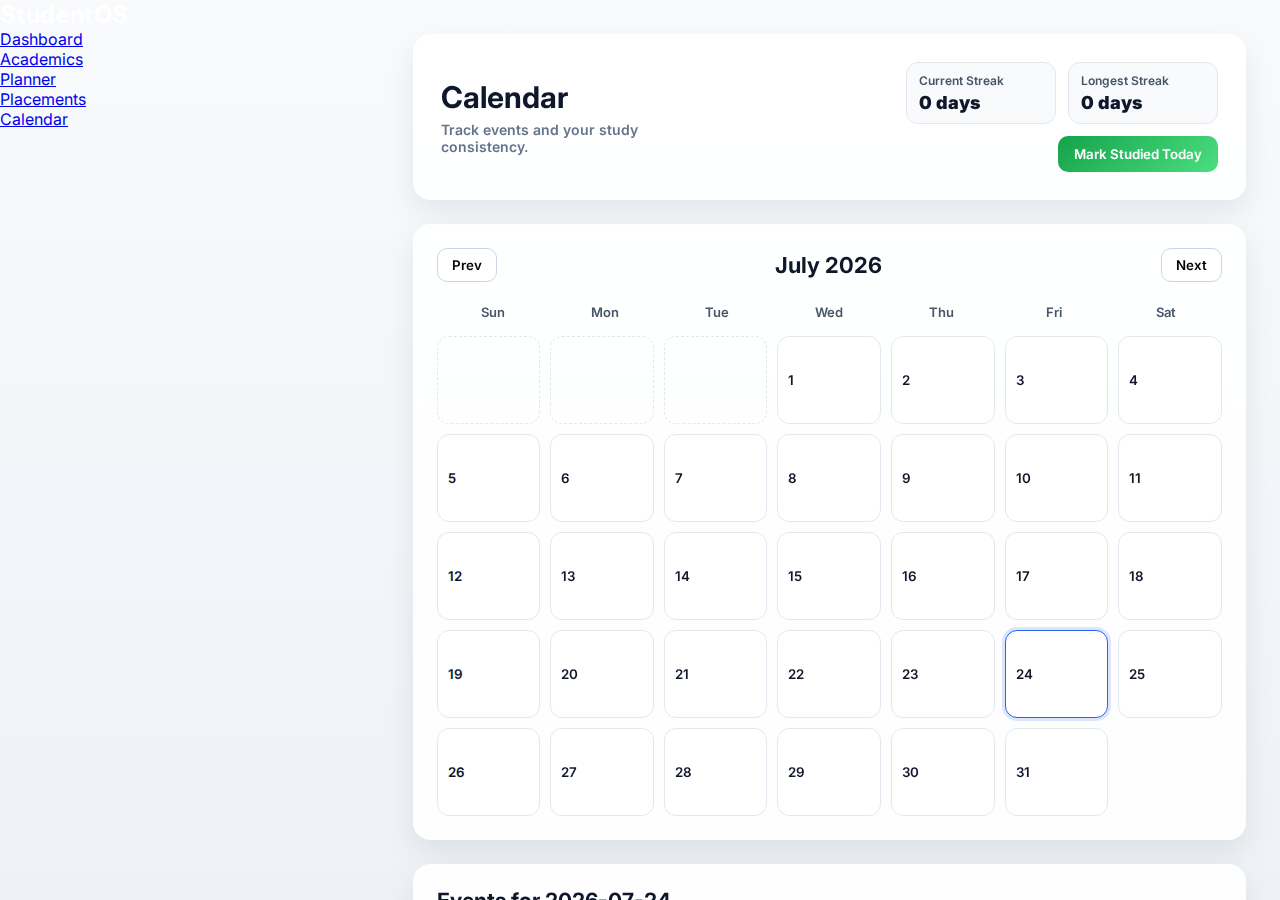
<file: 10-calendar.html>
<!DOCTYPE html>
<html lang="en">
<head>
  <meta charset="UTF-8">
  <meta name="viewport" content="width=device-width, initial-scale=1.0">
  <title>StudentOS | Calendar</title>
  <link rel="stylesheet" href="5-style.css">
</head>
<body>

  <nav class="navbar">
    <h2 class="logo">StudentOS</h2>
    <ul>
      <li><a href="1-index.html">Dashboard</a></li>
      <li><a href="3-academics.html">Academics</a></li>
      <li><a href="2-planner.html">Planner</a></li>
      <li><a href="4-placements.html">Placements</a></li>
      <li><a href="10-calendar.html">Calendar</a></li>
    </ul>
  </nav>

  <main class="container">
    <section class="calendar-stats card" aria-label="Study streak stats">
      <div>
        <h1>Calendar</h1>
        <p>Track events and your study consistency.</p>
      </div>
      <div class="streak-row" role="status" aria-live="polite">
        <div class="streak-pill">
          <span class="streak-label">Current Streak</span>
          <strong id="currentStreak">0 days</strong>
        </div>
        <div class="streak-pill">
          <span class="streak-label">Longest Streak</span>
          <strong id="longestStreak">0 days</strong>
        </div>
        <button id="markStudiedBtn" type="button">Mark Studied Today</button>
      </div>
    </section>

    <section class="card calendar-card" aria-label="Monthly calendar">
      <header class="calendar-header">
        <button id="prevMonthBtn" type="button" aria-label="Previous month">Prev</button>
        <h2 id="monthLabel">Month Year</h2>
        <button id="nextMonthBtn" type="button" aria-label="Next month">Next</button>
      </header>

      <div class="calendar-weekdays" aria-hidden="true">
        <span>Sun</span>
        <span>Mon</span>
        <span>Tue</span>
        <span>Wed</span>
        <span>Thu</span>
        <span>Fri</span>
        <span>Sat</span>
      </div>

      <div id="calendarGrid" class="calendar-grid" role="grid" aria-label="Calendar dates"></div>
    </section>

    <section class="card events-card" aria-label="Selected date events">
      <h3 id="selectedDateLabel">Events for --</h3>

      <form id="eventForm">
        <input type="text" id="eventInput" placeholder="Add an event for selected date" required>
        <button type="submit">Add Event</button>
      </form>

      <ul id="eventList" class="event-list"></ul>
    </section>
  </main>

  <script src="10-calendar.js"></script>
</body>
</html>
</file>
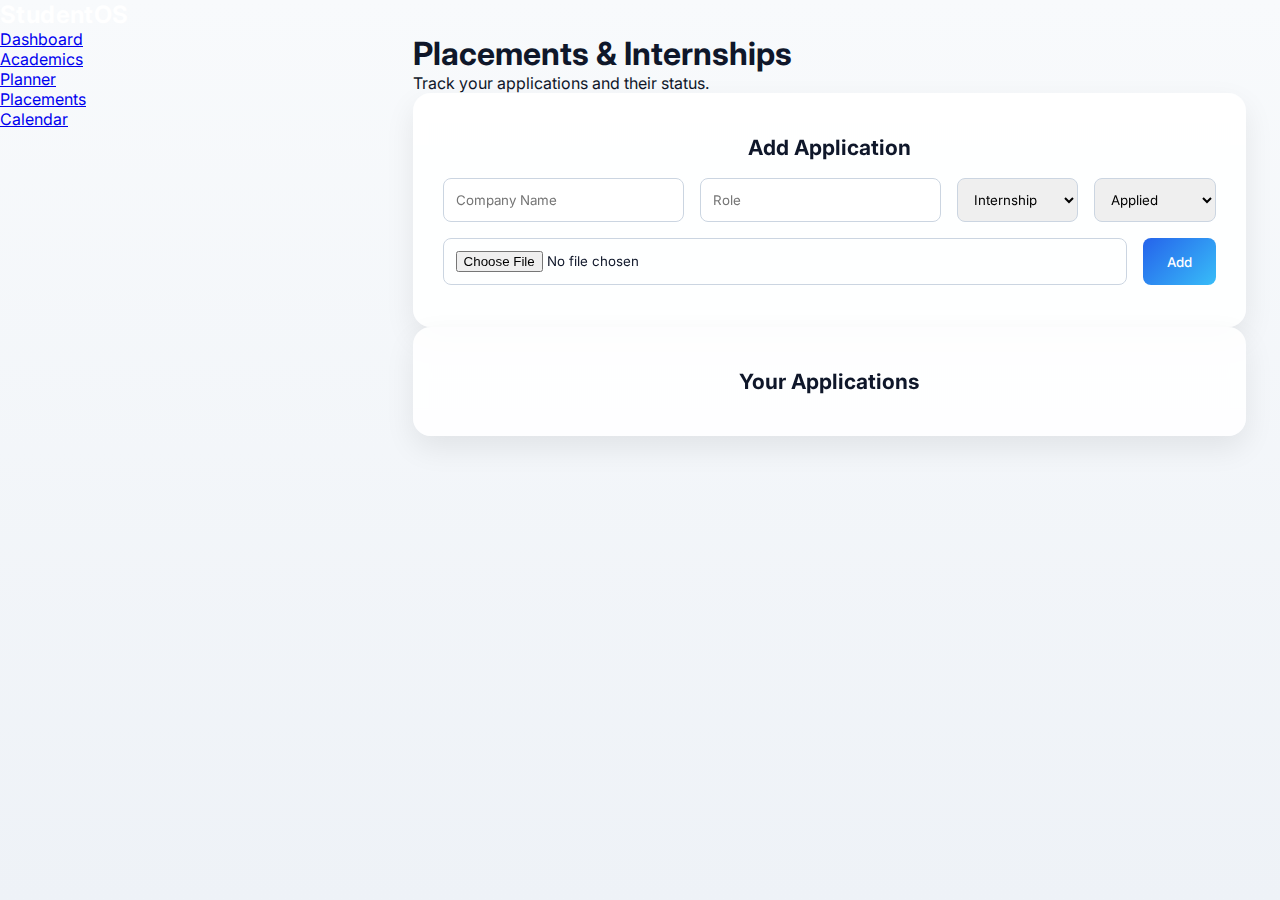
<file: 4-placements.html>
<!DOCTYPE html>
<html lang="en">
<head>
  <meta charset="UTF-8">
  <meta name="viewport" content="width=device-width, initial-scale=1.0">
  <title>StudentOS | Placements</title>
  <link rel="stylesheet" href="5-style.css">
</head>
<body>

  <!-- NAVBAR -->
  <nav class="navbar">
    <h2 class="logo">StudentOS</h2>
    <ul>
      <li><a href="1-index.html">Dashboard</a></li>
      <li><a href="3-academics.html">Academics</a></li>
      <li><a href="2-planner.html">Planner</a></li>
      <li><a href="4-placements.html">Placements</a></li>
      <li><a href="10-calendar.html">Calendar</a></li>
    </ul>
  </nav>

  <!-- CONTENT -->
  <main class="container">
    <h1>Placements & Internships</h1>
    <p>Track your applications and their status.</p>

    <!-- Add Application -->
    <section class="card">
      <h3>Add Application</h3>

      <form id="placementForm">
        <input 
          type="text" 
          id="company" 
          placeholder="Company Name" 
          required
        >

        <input 
          type="text" 
          id="role" 
          placeholder="Role" 
          required
        >

        <select id="type">
          <option value="Internship">Internship</option>
          <option value="Placement">Placement</option>
        </select>

        <select id="status">
          <option value="Applied">Applied</option>
          <option value="Interview">Interview</option>
          <option value="Offer">Offer</option>
          <option value="Rejected">Rejected</option>
        </select>

        <!-- Upload Resume -->
        <input 
          type="file" 
          id="resumeFile" 
          accept="application/pdf" 
          required
        >

        <button type="submit">Add</button>
      </form>
    </section>

    <!-- Applications List -->
    <section class="card">
      <h3>Your Applications</h3>
      <div id="placementList"></div>
    </section>
  </main>

  <script src="6-storage.js"></script>
  <script src="9-placements.js"></script>

</body>
</html>
</file>
<file: 5-style.css>
/* ===== GOOGLE FONT ===== */
@import url('https://fonts.googleapis.com/css2?family=Inter:wght@400;500;600;700&display=swap');

:root {
  --sidebar-width: 250px;
  --sidebar-collapsed-width: 88px;
}

/* ===== GLOBAL RESET ===== */
*,
*::before,
*::after {
  margin: 0;
  padding: 0;
  box-sizing: border-box;
  font-family: 'Inter', sans-serif;
}

body {
  display: flex;
  min-height: 100vh;
  overflow-x: hidden;
  background: linear-gradient(180deg, #f8fafc, #eef2f7);
  color: #0f172a;
  transition: background 0.3s ease, color 0.3s ease;
}

/* ===== SIDEBAR ===== */
.sidebar {
  position: fixed;
  top: 0;
  left: 0;
  width: var(--sidebar-width);
  height: 100vh;
  background: #0f172a;
  padding: 24px 16px;
  border-right: 1px solid #1e293b;
  z-index: 1000;
  display: flex;
  flex-direction: column;
  gap: 26px;
  transition: background-color 0.3s ease, border-color 0.3s ease;
}

.sidebar-brand {
  display: flex;
  align-items: center;
  gap: 12px;
  padding: 6px 8px;
}

.logo-mark {
  width: 34px;
  height: 34px;
  border-radius: 10px;
  display: grid;
  place-items: center;
  font-size: 12px;
  font-weight: 700;
  color: #0f172a;
  background: linear-gradient(135deg, #38bdf8, #2563eb);
}

.logo {
  color: #ffffff;
  font-weight: 700;
  letter-spacing: 0.4px;
}

.sidebar-nav {
  list-style: none;
  display: grid;
  gap: 8px;
}

.sidebar-nav a {
  display: flex;
  align-items: center;
  gap: 12px;
  color: #cbd5e1;
  text-decoration: none;
  border-radius: 12px;
  padding: 11px 12px;
  font-size: 14px;
  transition: background-color 0.25s ease, color 0.25s ease, transform 0.25s ease;
}

.sidebar-nav a i {
  width: 18px;
  height: 18px;
  flex-shrink: 0;
}

.sidebar-nav a:hover {
  background: #1e293b;
  color: #ffffff;
  transform: translateX(2px);
}

.sidebar-nav a.active {
  color: #ffffff;
  background: linear-gradient(135deg, #2563eb, #38bdf8);
  box-shadow: 0 10px 22px rgba(37, 99, 235, 0.3);
}

.sidebar-theme {
  margin-top: auto;
  display: flex;
  flex-direction: column;
  align-items: flex-start;
  gap: 10px;
  padding: 10px 8px 4px;
}

.sidebar-theme-label {
  font-size: 12px;
  font-weight: 600;
  color: #94a3b8;
}

.theme-switch {
  position: relative;
  display: inline-flex;
  width: 55px;
  height: 28px;
  align-items: center;
  justify-content: center;
  border-radius: 50px;
  border: 1px solid #334155;
  background: #111827;
  overflow: hidden;
}

.theme-switch input {
  position: absolute;
  opacity: 0;
  inset: 0;
  cursor: pointer;
}

.theme-switch i {
  position: absolute;
  width: 14px;
  height: 14px;
  color: #cbd5e1;
  opacity: 0.65;
  z-index: 0;
}

.theme-switch i:first-of-type {
  left: 6px;
}

.theme-switch i:last-of-type {
  right: 6px;
}

.theme-switch-slider {
  position: absolute;
  width: 22px;
  height: 22px;
  top: 50%;
  left: 3px;
  transform: translateY(-50%);
  border-radius: 50%;
  background: linear-gradient(135deg, #2563eb, #38bdf8);
  transition: transform 0.3s ease;
  z-index: 1;
}

.theme-switch input:checked + .theme-switch-slider {
  transform: translate(27px, -50%);
}

/* ===== LAYOUT ===== */
.container {
  flex: 1;
  min-width: 0;
  margin-left: var(--sidebar-width);
  height: 100vh;
  overflow-y: auto;
  padding: 34px;
  transition: background-color 0.3s ease, color 0.3s ease;
}

/* ===== DASHBOARD HERO ===== */
.dashboard-header {
  background: radial-gradient(circle at top left, #1e293b, #020617);
  color: white;
  padding: 40px 48px;
  border-radius: 20px;
  margin-bottom: 40px;
  box-shadow: 0 20px 40px rgba(15, 23, 42, 0.3);
}

.dashboard-header h1 {
  font-size: 32px;
  font-weight: 700;
  margin-bottom: 8px;
}

.dashboard-header p {
  font-size: 16px;
  color: #cbd5e1;
}

/* ===== DASHBOARD CARDS ===== */
.cards {
  display: grid;
  grid-template-columns: repeat(4, minmax(0, 1fr));
  gap: 28px;
}

.card-link {
  text-decoration: none;
  color: inherit;
}

.card {
  background: rgba(255,255,255,0.9);
  backdrop-filter: blur(6px);
  padding: 42px 30px;
  border-radius: 18px;
  text-align: center;
  font-size: 18px;
  font-weight: 600;
  box-shadow: 0 12px 30px rgba(0,0,0,0.08);
  cursor: pointer;
  transition: all 0.35s ease;
  position: relative;
  overflow: hidden;
}

.card::before {
  content: "";
  position: absolute;
  inset: 0;
  background: linear-gradient(
    120deg,
    transparent,
    rgba(56,189,248,0.15),
    transparent
  );
  opacity: 0;
  transition: opacity 0.4s ease;
  pointer-events: none;
}

.card:hover::before {
  opacity: 1;
}

.card:hover {
  transform: translateY(-10px) scale(1.02);
  box-shadow: 0 25px 45px rgba(15, 23, 42, 0.2);
}

/* ===== CARD ICON ===== */
.card-icon {
  width: 42px;
  height: 42px;
  margin-bottom: 14px;
  color: #2563eb;
}

/* ===== FORMS ===== */
form {
  display: flex;
  gap: 16px;
  margin-top: 18px;
  flex-wrap: wrap;
}

form input,
form select {
  padding: 12px;
  flex: 1;
  border-radius: 8px;
  border: 1px solid #cbd5e1;
}

form button {
  padding: 12px 24px;
  background: linear-gradient(135deg, #2563eb, #38bdf8);
  color: white;
  border: none;
  cursor: pointer;
  border-radius: 8px;
  font-weight: 500;
}

form button:hover {
  opacity: 0.9;
}

/* ===================================================== */
/* ===================== PLANNER ======================= */
/* ===================================================== */

.task-item {
  display: flex;
  justify-content: space-between;
  align-items: center;
  padding: 16px 18px;
  background: #ffffff;
  margin-bottom: 14px;
  border-radius: 14px;
  box-shadow: 0 10px 24px rgba(0,0,0,0.06);
  transition: all 0.3s ease;
}

.task-item:hover {
  transform: translateY(-2px);
  box-shadow: 0 14px 28px rgba(0,0,0,0.08);
}

.task-left {
  display: flex;
  flex-direction: column;
  gap: 6px;
}

.task-title {
  font-weight: 600;
  font-size: 15px;
}

.task-priority {
  font-size: 12px;
  padding: 3px 10px;
  border-radius: 999px;
  width: fit-content;
}

/* Priority colors */
.priority-high {
  background: #fee2e2;
  color: #b91c1c;
}

.priority-medium {
  background: #fef9c3;
  color: #92400e;
}

.priority-low {
  background: #dcfce7;
  color: #166534;
}

/* DONE STATE */
.task-item.done {
  background: #f1f5f9;
  opacity: 0.75;
}

.task-item.done .task-title {
  text-decoration: line-through;
  color: #64748b;
}

/* Task buttons */
.task-item button {
  background: linear-gradient(135deg, #22c55e, #4ade80);
  border: none;
  color: white;
  padding: 6px 14px;
  cursor: pointer;
  border-radius: 8px;
  font-size: 13px;
}

.task-item.done button {
  background: linear-gradient(135deg, #64748b, #94a3b8);
}

.task-actions {
  display: flex;
  gap: 8px;
}

.task-item .task-delete {
  background: linear-gradient(135deg, #ef4444, #f87171);
}

.task-item.done .task-delete {
  background: linear-gradient(135deg, #ef4444, #f87171);
}

/* ===================================================== */
/* =================== PLACEMENTS ====================== */
/* ===================================================== */

.placement-item {
  position: relative;
  display: flex;
  justify-content: space-between;
  align-items: center;
  padding: 18px;
  background: white;
  border-radius: 12px;
  margin-bottom: 14px;
  box-shadow: 0 10px 24px rgba(0,0,0,0.06);
}

.placement-left {
  line-height: 1.6;
}

.placement-right {
  text-align: right;
}

.resume-label {
  font-size: 12px;
  color: #64748b;
}

.placement-right a {
  display: inline-block;
  margin-top: 6px;
  color: #2563eb;
  font-size: 14px;
}

/* ===== DELETE BUTTON ===== */
.close-btn {
  position: absolute;
  top: 12px;
  left: 12px;
  font-size: 14px;
  color: #ef4444;
  cursor: pointer;
}

/* ===================================================== */
/* ===================== CALENDAR ====================== */
/* ===================================================== */

.calendar-stats {
  display: flex;
  justify-content: space-between;
  align-items: center;
  text-align: left;
  gap: 20px;
  margin-bottom: 24px;
  padding: 28px;
}

.calendar-stats h1 {
  font-size: 30px;
  margin-bottom: 6px;
}

.calendar-stats p {
  color: #64748b;
  font-size: 14px;
}

.streak-row {
  display: flex;
  gap: 12px;
  align-items: stretch;
  flex-wrap: wrap;
  justify-content: flex-end;
}

.streak-pill {
  min-width: 150px;
  border: 1px solid #e2e8f0;
  border-radius: 12px;
  padding: 10px 12px;
  background: #f8fafc;
}

.streak-label {
  display: block;
  color: #475569;
  font-size: 12px;
  margin-bottom: 4px;
}

#markStudiedBtn {
  border: none;
  border-radius: 10px;
  padding: 10px 16px;
  background: linear-gradient(135deg, #16a34a, #4ade80);
  color: white;
  font-weight: 600;
  cursor: pointer;
}

#markStudiedBtn:hover {
  opacity: 0.92;
}

.calendar-card {
  padding: 24px;
  text-align: left;
  margin-bottom: 24px;
}

.calendar-header {
  display: flex;
  justify-content: space-between;
  align-items: center;
  margin-bottom: 16px;
  gap: 12px;
}

.calendar-header h2 {
  font-size: 22px;
}

.calendar-header button {
  border: 1px solid #cbd5e1;
  background: #ffffff;
  padding: 8px 14px;
  border-radius: 10px;
  cursor: pointer;
  font-weight: 600;
}

.calendar-weekdays {
  display: grid;
  grid-template-columns: repeat(7, minmax(0, 1fr));
  margin-bottom: 10px;
  color: #475569;
  font-size: 13px;
  font-weight: 600;
}

.calendar-weekdays span {
  text-align: center;
  padding: 6px;
}

.calendar-grid {
  display: grid;
  grid-template-columns: repeat(7, minmax(0, 1fr));
  gap: 10px;
}

.calendar-cell {
  min-height: 88px;
  border: 1px solid #e2e8f0;
  border-radius: 12px;
  background: #ffffff;
  padding: 10px;
  position: relative;
  text-align: left;
  cursor: pointer;
  transition: all 0.2s ease;
}

.calendar-cell:hover {
  transform: translateY(-2px);
  box-shadow: 0 10px 20px rgba(15, 23, 42, 0.08);
}

.calendar-cell.empty {
  background: transparent;
  border: 1px dashed #e2e8f0;
  cursor: default;
  box-shadow: none;
}

.calendar-cell.empty:hover {
  transform: none;
}

.day-number {
  font-weight: 600;
  color: #0f172a;
}

.calendar-cell.today {
  border-color: #38bdf8;
}

.calendar-cell.selected {
  border-color: #2563eb;
  box-shadow: 0 0 0 3px rgba(37, 99, 235, 0.16);
}

.calendar-cell.studied {
  background: #ecfdf3;
  border-color: #22c55e;
}

.event-dot {
  position: absolute;
  right: 10px;
  bottom: 10px;
  width: 8px;
  height: 8px;
  border-radius: 50%;
  background: #ef4444;
}

.events-card {
  text-align: left;
  padding: 24px;
}

.events-card h3 {
  margin-bottom: 12px;
}

.event-list {
  list-style: none;
  margin-top: 14px;
  display: grid;
  gap: 10px;
}

.event-item {
  display: flex;
  justify-content: space-between;
  align-items: center;
  gap: 12px;
  padding: 12px;
  border-radius: 10px;
  background: #f8fafc;
  border: 1px solid #e2e8f0;
}

.event-empty {
  color: #64748b;
  font-size: 14px;
}

.event-delete {
  border: none;
  background: #fee2e2;
  color: #b91c1c;
  padding: 6px 10px;
  border-radius: 8px;
  cursor: pointer;
  font-size: 12px;
  font-weight: 600;
}

@media (max-width: 980px) {
  .cards {
    grid-template-columns: repeat(2, minmax(0, 1fr));
  }

  .calendar-stats {
    flex-direction: column;
    align-items: flex-start;
  }

  .streak-row {
    justify-content: flex-start;
  }

  .calendar-cell {
    min-height: 76px;
  }
}

@media (max-width: 900px) {
  .sidebar {
    width: var(--sidebar-collapsed-width);
    padding: 20px 12px;
  }

  .sidebar-brand {
    justify-content: center;
    padding: 0;
  }

  .logo {
    display: none;
  }

  .sidebar-nav a {
    justify-content: center;
    padding: 12px;
  }

  .nav-label {
    display: none;
  }

  .sidebar-theme-label {
    display: none;
  }

  .theme-switch {
    align-self: center;
  }

  .container {
    margin-left: var(--sidebar-collapsed-width);
    padding: 24px;
  }
}

@media (max-width: 760px) {
  .container {
    padding: 16px;
  }

  .cards {
    grid-template-columns: 1fr;
  }

  .calendar-header h2 {
    font-size: 18px;
  }

  .calendar-cell {
    min-height: 64px;
    padding: 8px;
  }

  .event-dot {
    width: 6px;
    height: 6px;
    right: 8px;
    bottom: 8px;
  }
}
</file>
